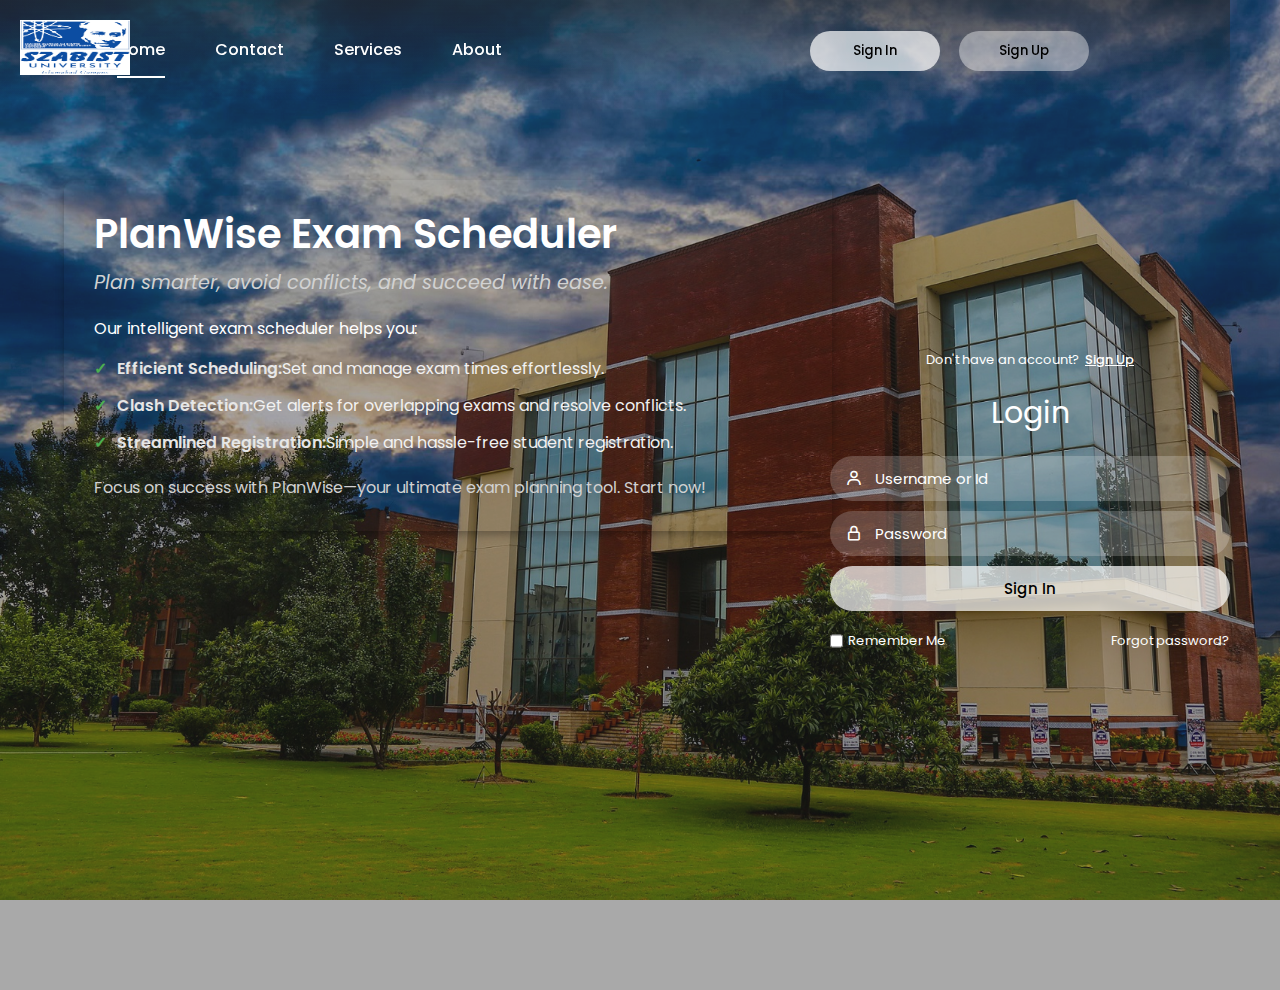
<file: index.html>
<!DOCTYPE html>
<html lang="en">
<head>
    <meta charset="UTF-8">
    <meta http-equiv="X-UA-Compatible" content="IE=edge">
    <meta name="viewport" content="width=device-width, initial-scale=1.0">
    <link href='https://unpkg.com/boxicons@2.1.4/css/boxicons.min.css' rel='stylesheet'>
    <link rel="stylesheet" href="style.css">
    <title>PlanWise | Login & Registration</title>
</head>
<body>
 <div class="wrapper">
    <nav class="nav">
        <div class="nav-logo">
            <img src="Logo1.png" alt="Logo" class="logo-img">
        </div>
        <div class="nav-menu" id="navMenu">
            <ul>
                <li><a href="#" class="link active">Home</a></li>
                <li><a href="#" class="link">Contact</a></li>
                <li><a href="#" class="link">Services</a></li>
                <li><a href="#" class="link">About</a></li>
            </ul>
        </div>
        <div class="nav-button">
            <button class="btn white-btn" id="loginBtn">Sign In</button>
            <button class="btn" id="registerBtn">Sign Up</button>
        </div>
        <div class="nav-menu-btn">
            <i class="bx bx-menu" onclick="myMenuFunction()"></i>
        </div>
    </nav>
    <div class="homepage-intro">
        <h1>PlanWise Exam Scheduler</h1>
        <p class="tagline">Plan smarter, avoid conflicts, and succeed with ease.</p>
        <div class="features">
            <p>Our intelligent exam scheduler helps you:</p>
            <ul>
                <li><strong>Efficient Scheduling:</strong> Set and manage exam times effortlessly.</li>
                <li><strong>Clash Detection:</strong> Get alerts for overlapping exams and resolve conflicts.</li>
                <li><strong>Streamlined Registration:</strong> Simple and hassle-free student registration.</li>
            </ul>
        </div>
        <p class="closing-note">Focus on success with PlanWise—your ultimate exam planning tool. Start now!</p>
    </div>
    
    
    <!----------------------------- Form box ----------------------------------->    
    <div class="form-box">
        
        <!------------------- login form -------------------------->

        <div class="login-container" id="login">
            <div class="top">
                <span>Don't have an account? <a href="#" id="signUpLink">Sign Up</a></span>
                <header>Login</header>
            </div>
            <div class="input-box">
                <input type="text" id="login-identifier" class="input-field" placeholder="Username or Id">
                <i class="bx bx-user"></i>
            </div>
            <div class="input-box">
                <input type="password" id="login-password" class="input-field" placeholder="Password">
                <i class="bx bx-lock-alt"></i>
            </div>
            <div class="input-box">
                <input type="button" class="submit" value="Sign In">
            </div>
            <div class="two-col">
                <div class="one">
                    <input type="checkbox" id="login-check">
                    <label for="login-check"> Remember Me</label>
                </div>
                <div class="two">
                    <label><a href="#">Forgot password?</a></label>
                </div>
            </div>
        </div>

        <!------------------- registration form -------------------------->

        <div class="register-container" id="register">
            <div class="top">
                <span>Have an account? <a href="#" id="loginLink">Login</a></span>
                <header>Sign Up</header>
            </div>
            <div class="two-forms">
                <div class="input-box">
                    <input type="text" id="register-firstname" class="input-field" placeholder="Firstname">
                    <i class="bx bx-user"></i>
                </div>
                <div class="input-box">
                    <input type="text" id="register-lastname" class="input-field" placeholder="Lastname">
                    <i class="bx bx-user"></i>
                </div>
            </div>
            <div class="input-box">
                <input type="text" id="register-email" class="input-field" placeholder="Email">
                <i class="bx bx-envelope"></i>
            </div>
            <div class="input-box">
                <input type="password" id="register-password" class="input-field" placeholder="Password">
                <i class="bx bx-lock-alt"></i>
            </div>
            <div class="input-box">
                <input type="button" class="submit" value="Register">
            </div>
            <div class="two-col">
                <div class="one">
                    <input type="checkbox" id="register-check">
                    <label for="register-check"> Remember Me</label>
                </div>
                <div class="two">
                    <label><a href="#">Terms & conditions</a></label>
                </div>
            </div>
        </div>
    </div>
</div>   

<script>
    // Form switching functions for login and registration
    function login() {
        var loginContainer = document.getElementById("login");
        var registerContainer = document.getElementById("register");

        loginContainer.style.left = "4px";
        registerContainer.style.right = "-520px";
        loginContainer.style.opacity = 1;
        registerContainer.style.opacity = 0;
    }

    function register() {
        var loginContainer = document.getElementById("login");
        var registerContainer = document.getElementById("register");

        loginContainer.style.left = "-510px";
        registerContainer.style.right = "5px";
        loginContainer.style.opacity = 0;
        registerContainer.style.opacity = 1;
    }

    // Register new user
    function registerUser() {
        var firstName = document.getElementById('register-firstname').value;
        var lastName = document.getElementById('register-lastname').value;
        var email = document.getElementById('register-email').value;
        var password = document.getElementById('register-password').value;

        if (firstName && lastName && email && password) {
            var users = JSON.parse(localStorage.getItem('users')) || [];

            // Check if the user already exists
            var userExists = users.some(function(user) {
                return user.email === email;
            });

            if (!userExists) {
                // Save new user
                users.push({ firstName: firstName, lastName: lastName, email: email, password: password });
                localStorage.setItem('users', JSON.stringify(users));
                alert("User registered successfully!");

                // Redirect to the login form after registration
                login();
            } else {
                alert("User with this email already exists!");
            }
        } else {
            alert("Please fill all fields.");
        }
    }

    // Login user
    function loginUser() {
        var usernameOrId = document.getElementById('login-identifier').value;
        var password = document.getElementById('login-password').value;

        if (usernameOrId && password) {
            var users = JSON.parse(localStorage.getItem('users')) || [];

            // Check if the user exists
            var user = users.find(function(user) {
                return (user.email === usernameOrId || user.firstName === usernameOrId) && user.password === password;
            });

            if (user) {
                alert("Login successful!");

                // Save logged-in user data in localStorage
                localStorage.setItem('loggedInUser', JSON.stringify(user));

                // Redirect based on identifier (numeric for student, string for admin)
                if (/^\d+$/.test(usernameOrId)) {
                    window.location.href = 'student-dashboard.html';  // Redirect to student dashboard
                } else {
                    window.location.href = 'admin-dashboard.html';  // Redirect to admin dashboard
                }
            } else {
                alert("Invalid credentials! Please try again.");
            }
        } else {
            alert("Please fill in both username and password fields.");
        }
    }

    // Menu toggle for responsive navigation
    function myMenuFunction() {
        var navMenu = document.getElementById("navMenu");
        if (navMenu.className === "nav-menu") {
            navMenu.className += " responsive";
        } else {
            navMenu.className = "nav-menu";
        }
    }

    // Add event listeners to buttons
    document.getElementById("registerBtn").addEventListener("click", register);
    document.getElementById("loginBtn").addEventListener("click", login);
    document.querySelector('.login-container .submit').addEventListener('click', loginUser);
    document.querySelector('.register-container .submit').addEventListener('click', registerUser);
    document.getElementById("signUpLink").addEventListener("click", register);
    document.getElementById("loginLink").addEventListener("click", login);
</script>
</body>
</html>
</file>
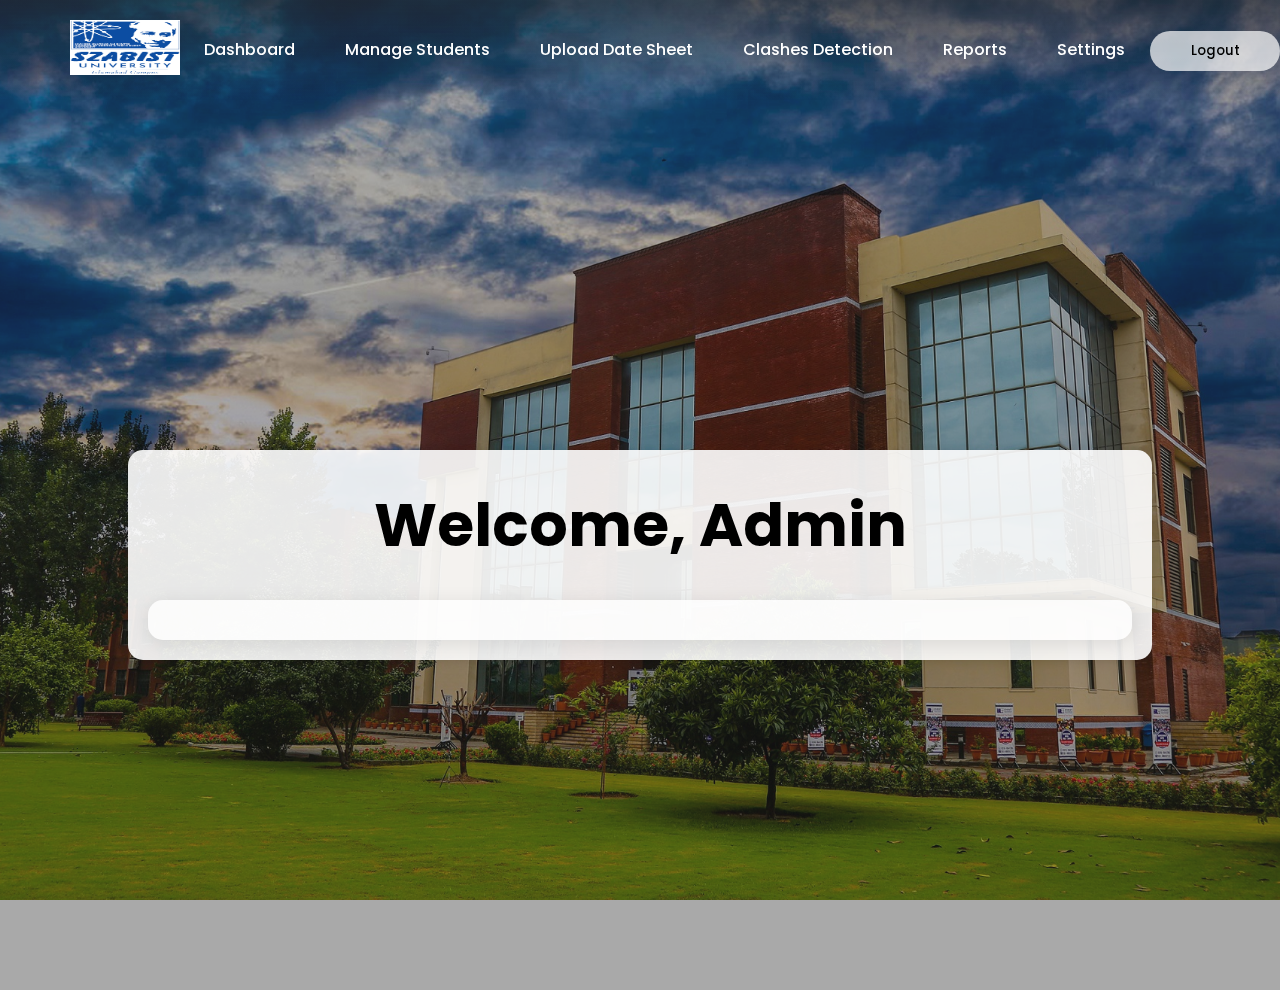
<file: admin-dashboard.html>
<!DOCTYPE html>
<html lang="en">
<head>
    <meta charset="UTF-8">
    <meta http-equiv="X-UA-Compatible" content="IE=edge">
    <meta name="viewport" content="width=device-width, initial-scale=1.0">
    <link href='https://unpkg.com/boxicons@2.1.4/css/boxicons.min.css' rel='stylesheet'>
    <link rel="stylesheet" href="admin.css">
    <title>PlanWise | Admin Dashboard</title>
</head>
<body>
    <div class="wrapper">
        <nav class="nav">
            <div class="nav-logo">
                <img src="Logo1.png" alt="Logo" class="logo-img">
            </div>
            <div class="nav-menu" id="navMenu">
                <ul>
                    <li><a href="#" class="link" onclick="showSection('dashboardSection')">Dashboard</a></li>
                    <li><a href="#" class="link" onclick="showSection('manageStudentsSection')">Manage Students</a></li>
                    <li><a href="#" class="link" onclick="showSection('uploadDateSheetSection')">Upload Date Sheet</a></li>
                    <li><a href="#" class="link" onclick="showSection('clashesDetectionSection')">Clashes Detection</a></li>
                    <li><a href="#" class="link" onclick="showSection('reportSection')">Reports</a></li>
                    <li><a href="#" class="link" onclick="showSection('settingsSection')">Settings</a></li>
                </ul>
            </div>
            <div class="nav-button">
                <button class="btn white-btn" id="logoutBtn">Logout</button>
            </div>
            <div class="nav-menu-btn">
                <i class="bx bx-menu" onclick="myMenuFunction()"></i>
            </div>
        </nav>

        <!------------------ Admin Dashboard Content ------------------>
        <div class="dashboard-container">
            <header>
                <h1>Welcome, Admin</h1>
            </header>

            <div class="admin-panel">
                <!-- Dashboard Section -->
                <div id="dashboardSection">
                    <h2>Dashboard Overview</h2>
                    <div class="key-metrics">
                        <div class="metric">
                            <h3>Total Students</h3>
                            <p id="totalStudentsCount">150</p>
                        </div>
                        <div class="metric">
                            <h3>Total Courses</h3>
                            <p id="totalCoursesCount">10</p>
                        </div>
                        <div class="metric">
                            <h3>Upcoming Exams</h3>
                            <p id="upcomingExamsCount">5</p>
                        </div>
                    </div>
                    <p>Welcome to the admin dashboard. Choose an option from the menu to proceed.</p>
                </div>

                <!-- Manage Students Section -->
                <div id="manageStudentsSection" style="display: none;">
                    <h2>Manage Students</h2>
                    <form id="studentForm">
                        <input type="text" class="input-field" id="studentName" placeholder="Enter Student Name" required>
                        <input type="submit" class="submit" value="Add Student">
                    </form>
                    <div class="enrolled-students">
                        <h3>Enrolled Students List:</h3>
                        <ul id="studentList">
                            <!-- Students will be listed here -->
                        </ul>
                    </div>
                </div>

                <!-- Upload Date Sheet Section -->
                <div id="uploadDateSheetSection" style="display: none;">
                    <h2>Upload Exam Date Sheet</h2>
                    <form id="uploadForm">
                        <div class="input-box">
                            <input type="file" class="input-field" id="dateSheetFile" accept=".csv" required>
                        </div>
                        <input type="submit" class="submit" value="Upload">
                    </form>
                    <div class="uploaded-datesheet">
                        <h3>Uploaded Date Sheet:</h3>
                        <ul id="examList">
                            <!-- Uploaded exam dates will appear here -->
                        </ul>
                    </div>
                </div>

                <!-- Clashes Detection Section -->
                <div id="clashesDetectionSection" style="display: none;">
                    <h2>Clashes Detection</h2>
                    <button class="submit" id="detectClashesBtn">Detect Clashes</button>
                    <div class="exam-clashes">
                        <h3>Detected Exam Clashes:</h3>
                        <ul id="clashList">
                            <!-- Detected clashes will appear here -->
                        </ul>
                    </div>
                </div>

                <!-- Reports Section -->
                <div id="reportSection" style="display: none;">
                    <h2>Reports</h2>
                    <p>Generate and view reports based on student performance and exam statistics.</p>
                    <button class="submit" id="generateReportBtn">Generate Report</button>
                    <div class="reports-list">
                        <h3>Generated Reports:</h3>
                        <ul id="reportsList">
                            <!-- Reports will appear here -->
                        </ul>
                    </div>
                </div>

                <!-- Settings Section -->
                <div id="settingsSection" style="display: none;">
                    <h2>Settings</h2>
                    <form id="settingsForm">
                        <div class="input-box">
                            <label for="adminEmail">Admin Email:</label>
                            <input type="email" class="input-field" id="adminEmail" placeholder="Update Admin Email" required>
                        </div>
                        <input type="submit" class="submit" value="Update Settings">
                    </form>
                </div>
            </div>
        </div>
    </div>

    <script>
        // Handle menu toggle
        function myMenuFunction() {
            var i = document.getElementById("navMenu");
            if (i.className === "nav-menu") {
                i.className += " responsive";
            } else {
                i.className = "nav-menu";
            }
        }

        // Function to show the appropriate section
        function showSection(sectionId) {
            // Hide all sections
            document.getElementById('dashboardSection').style.display = 'none';
            document.getElementById('manageStudentsSection').style.display = 'none';
            document.getElementById('uploadDateSheetSection').style.display = 'none';
            document.getElementById('clashesDetectionSection').style.display = 'none';
            document.getElementById('reportSection').style.display = 'none';
            document.getElementById('settingsSection').style.display = 'none';

            // Show the clicked section
            document.getElementById(sectionId).style.display = 'block';
        }

        // Admin functions
        document.getElementById('studentForm').addEventListener('submit', function(event) {
            event.preventDefault();
            var studentName = document.getElementById('studentName').value;
            if (studentName) {
                var studentList = document.getElementById('studentList');
                var li = document.createElement('li');
                li.textContent = studentName;
                studentList.appendChild(li);
                alert('Student added successfully!');
                document.getElementById('studentName').value = '';  // Clear the input field
            } else {
                alert('Please enter a student name.');
            }
        });

        // Handle exam date sheet upload
        document.getElementById('uploadForm').addEventListener('submit', function(event) {
            event.preventDefault();
            var dateSheetFile = document.getElementById('dateSheetFile').files[0];
            if (dateSheetFile) {
                var examList = document.getElementById('examList');
                examList.innerHTML = `<li>Uploaded file: ${dateSheetFile.name}</li>`;
                alert('Date sheet uploaded successfully!');
            } else {
                alert('Please select a file to upload.');
            }
        });

        // Detect clashes (placeholder functionality)
        document.getElementById('detectClashesBtn').addEventListener('click', function() {
            var clashList = document.getElementById('clashList');
            clashList.innerHTML = '<li>No clashes detected.</li>';  // Placeholder - actual logic can be added
            alert('Clashes detection completed!');
        });

        // Generate report (placeholder functionality)
        document.getElementById('generateReportBtn').addEventListener('click', function() {
            var reportsList = document.getElementById('reportsList');
            var reportId = reportsList.children.length + 1;
            reportsList.innerHTML += `<li>Report ${reportId} generated.</li>`;
            alert('Report generated successfully!');
        });

        // Handle settings update
        document.getElementById('settingsForm').addEventListener('submit', function(event) {
            event.preventDefault();
            var adminEmail = document.getElementById('adminEmail').value;
            alert(`Settings updated! New Admin Email: ${adminEmail}`);
        });

        // Handle logout
        document.getElementById('logoutBtn').addEventListener('click', function() {
            localStorage.removeItem('loggedInUser');
            window.location.href = 'index.html';
        });

        // Load logged-in admin's name on dashboard load
        document.addEventListener("DOMContentLoaded", function() {
            var loggedInUser = localStorage.getItem('loggedInUser');
            if (loggedInUser) {
                document.getElementById('welcomeMessage').textContent = `Welcome, ${loggedInUser}`;
            }
        });
    </script>
</body>
</html>
</file>
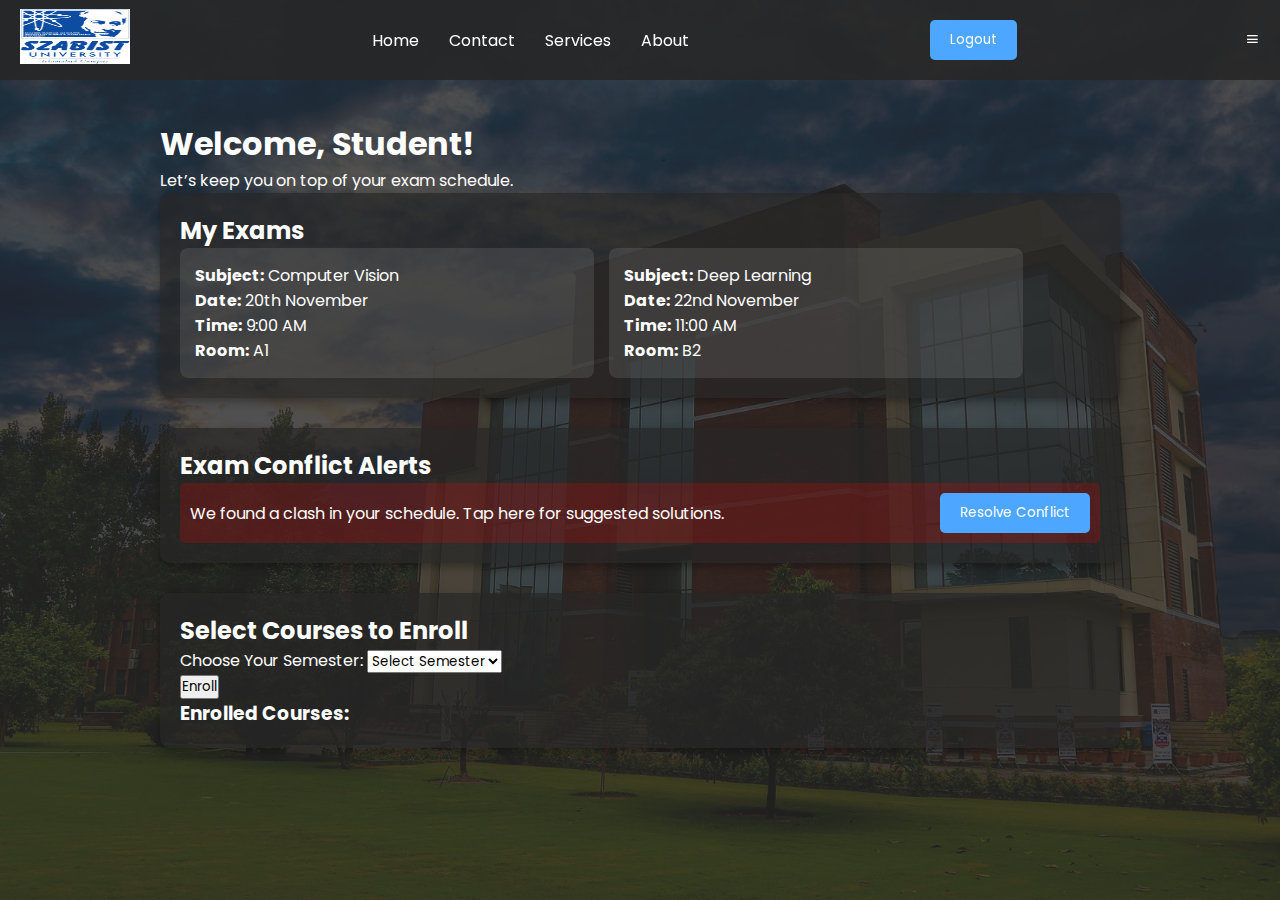
<file: student-dashboard.html>
<!DOCTYPE html>
<html lang="en">
<head>
    <meta charset="UTF-8">
    <meta http-equiv="X-UA-Compatible" content="IE=edge">
    <meta name="viewport" content="width=device-width, initial-scale=1.0">
    <link href='https://unpkg.com/boxicons@2.1.4/css/boxicons.min.css' rel='stylesheet'>
    <link rel="stylesheet" href="student.css">
    <title>PlanWise | Student Dashboard</title>
</head>
<body>
    <div class="wrapper">
        <!-- Navigation Bar -->
        <nav class="nav">
            <div class="nav-logo">
                <img src="Logo1.png" alt="PlanWise Logo" class="logo-img">
            </div>
            <div class="nav-menu" id="navMenu">
                <ul>
                    <li><a href="#" class="link active">Home</a></li>
                    <li><a href="#" class="link">Contact</a></li>
                    <li><a href="#" class="link">Services</a></li>
                    <li><a href="#" class="link">About</a></li>
                </ul>
            </div>
            <div class="nav-button">
                <button class="btn white-btn" id="logoutBtn">Logout</button>
            </div>
            <div class="nav-menu-btn">
                <i class="bx bx-menu" onclick="myMenuFunction()"></i>
            </div>
        </nav>

        <!-- Dashboard Content -->
        <div class="dashboard-container">
            <header>
                <h1>Welcome, Student!</h1>
                <p>Let’s keep you on top of your exam schedule.</p>
            </header>

            <!-- My Exams Section -->
            <section class="my-exams">
                <h2>My Exams</h2>
                <div class="exam-cards">
                    <div class="exam-card">
                        <p><strong>Subject:</strong> Computer Vision</p>
                        <p><strong>Date:</strong> 20th November</p>
                        <p><strong>Time:</strong> 9:00 AM</p>
                        <p><strong>Room:</strong> A1</p>
                    </div>
                    <div class="exam-card">
                        <p><strong>Subject:</strong> Deep Learning</p>
                        <p><strong>Date:</strong> 22nd November</p>
                        <p><strong>Time:</strong> 11:00 AM</p>
                        <p><strong>Room:</strong> B2</p>
                    </div>
                </div>
            </section>

            <!-- Exam Conflict Alerts Section -->
            <section class="conflict-alerts">
                <h2>Exam Conflict Alerts</h2>
                <div class="alert-box">
                    <p>We found a clash in your schedule. Tap here for suggested solutions.</p>
                    <button class="btn resolve-btn">Resolve Conflict</button>
                </div>
            </section>
            <div class="course-selection">
                <h2>Select Courses to Enroll</h2>
                
                <!-- Semester Selection Dropdown -->
                <label for="semesterSelect">Choose Your Semester:</label>
                <select id="semesterSelect" onchange="displayCourses()">
                    <option value="">Select Semester</option>
                    <option value="1">Semester 1</option>
                    <option value="2">Semester 2</option>
                    <option value="3">Semester 3</option>
                    <option value="4">Semester 4</option>
                    <option value="5">Semester 5</option>
                    <option value="6">Semester 6</option>
                    <option value="7">Semester 7</option>
                    <option value="8">Semester 8</option>
                </select>
                
                <!-- Course List - This will dynamically display courses -->
                <form id="enrollForm">
                    <div class="course-list" id="courseList">
                        <!-- Courses will appear here based on selected semester -->
                    </div>
                    <div class="input-box">
                        <input type="submit" class="submit" value="Enroll">
                    </div>
                </form>
            
                <div class="enrolled-courses">
                    <h3>Enrolled Courses:</h3>
                    <ul id="enrolledList">
                        <!-- Enrolled courses will appear here -->
                    </ul>
                </div>
            </div>
            
            <script>
                // Course data based on semesters
                const coursesBySemester = {
                    1: [
                        { code: "CSC 1101", title: "Calculus and Analytical Geometry" },
                        { code: "CSC 1102", title: "English Composition and Comprehension" },
                        { code: "CSC 1103", title: "Fundamentals of Programming" },
                        { code: "CSCL 1103", title: "Lab: Fundamentals of Programming" },
                        { code: "CSC 1108", title: "Introduction to Computer Science" },
                        { code: "CSCL1108", title: "Lab: Introduction to Computer Science" },
                        { code: "CSC 1107", title: "Applied Physics" },
                        { code: "CSCL 1107", title: "Lab: Applied Physics" }
                    ],
                    2: [
                        { code: "CSC 1208", title: "Object Oriented Programming Techniques" },
                        { code: "CSCL 1208", title: "Lab: Object Oriented Programming Techniques" },
                        { code: "CSC 1206", title: "Probability and Statistics" },
                        { code: "CSC 1207", title: "Digital Logic Design" },
                        { code: "CSCL 1207", title: "Lab: Digital Logic Design" },
                        { code: "CSC 1209", title: "Islamic Studies/ Humanities" },
                        { code: "CSC 1211", title: "Ideology and Constitution of Pakistan" },
                        { code: "CSC 2101", title: "Communication and Presentation Skills" }
                    ],
                    3: [
                        { code: "CSC 2102", title: "Data Structures and Algorithms" },
                        { code: "CSCL 2102", title: "Lab: Data Structures and Algorithms" },
                        { code: "CSC 3105", title: "Computer Organization and Assembly Language" },
                        { code: "CSCL 3105", title: "Lab: Computer Organization and Assembly Language" },
                        { code: "CSC 1201", title: "Discrete Mathematical Structures" },
                        { code: "CSC 3206", title: "Artificial Intelligence" },
                        { code: "CSCL 3206", title: "Lab: Artificial Intelligence" },
                        { code: "CSC 1202", title: "Multivariate Calculus" }
                    ],
                    4: [
                        { code: "CSC 3209", title: "Computer Networks" },
                        { code: "CSCL 3209", title: "Lab: Computer Networks" },
                        { code: "CSC 2203", title: "Database Systems" },
                        { code: "CSCL 2203", title: "Lab: Database Systems" },
                        { code: "CSC 3202", title: "Design and Analysis of Algorithms" },
                        { code: "AIC 2401", title: "Programming for Artificial Intelligence" },
                        { code: "AICL 2401", title: "Lab: Programming for Artificial Intelligence" },
                        { code: "CSC 2206", title: "Linear Algebra" },
                        { code: "AIC xxxx", title: "AI Elective - I" }
                    ],
                    5: [
                        { code: "CSC 3107", title: "Operating Systems" },
                        { code: "CSCL 3107", title: "Lab: Operating Systems" },
                        { code: "AIC 3501", title: "Artificial Neural Networks" },
                        { code: "AICL 3501", title: "Lab: Artificial Neural Networks" },
                        { code: "AIC 3503", title: "Machine Learning" },
                        { code: "AICL 3503", title: "Lab: Machine Learning" },
                        { code: "AIC 3502", title: "Knowledge Representation and Reasoning" },
                        { code: "AIC xxxx", title: "AI Elective - II" },
                        { code: "CSC 3111", title: "Entrepreneurship" }
                    ],
                    6: [
                        { code: "CSC 1205", title: "Technical and Business Writing" },
                        { code: "AIC 3605", title: "Computer Vision" },
                        { code: "AICL 3605", title: "Lab: Computer Vision" },
                        { code: "AIC xxxx", title: "University Elective - I" },
                        { code: "CSC 3109", title: "Software Engineering" },
                        { code: "AIC xxxx", title: "AI Elective - III" },
                        { code: "CSC 3110", title: "Civics & Community Engagement" }
                    ],
                    7: [
                        { code: "CSC 4107", title: "Information Security" },
                        { code: "CSCL 4107", title: "Lab: Information Security" },
                        { code: "CSC 4109", title: "Professional Practices" },
                        { code: "AIC 4xxx", title: "AI Elective - IV" },
                        { code: "AIC 4xxx", title: "AI Elective - V" },
                        { code: "AIC 4707", title: "Final Year Project - I" },
                        { code: "AIC xxxx", title: "AI Elective - VI" }
                    ],
                    8: [
                        { code: "AIC 4807", title: "Final Year Project-II" },
                        { code: "AIC 4xxx", title: "AI Elective – VII" },
                        { code: "CSC 4106", title: "Parallel and Distributed Computing" },
                        { code: "CSC xxxx", title: "University Elective - II" }
                    ]
                };
            
                // Function to display courses based on the selected semester
                function displayCourses() {
                    const semester = document.getElementById("semesterSelect").value;
                    const courseList = document.getElementById("courseList");
                    courseList.innerHTML = "";  // Clear previous courses
            
                    if (semester && coursesBySemester[semester]) {
                        coursesBySemester[semester].forEach(course => {
                            const label = document.createElement("label");
                            label.innerHTML = `<input type="checkbox" name="courses" value="${course.code}"> ${course.code} - ${course.title}`;
                            courseList.appendChild(label);
                            courseList.appendChild(document.createElement("br"));
                        });
                    }
                }
            
                // Form submission event to display enrolled courses
                document.getElementById("enrollForm").addEventListener("submit", function(event) {
                    event.preventDefault();
                    const enrolledList = document.getElementById("enrolledList");
                    enrolledList.innerHTML = "";  // Clear previous enrolled courses
            
                    // Get selected courses
                    const selectedCourses = Array.from(document.querySelectorAll('input[name="courses"]:checked'));
                    selectedCourses.forEach(course => {
                        const li = document.createElement("li");
                        li.textContent = course.value;
                        enrolledList.appendChild(li);
                    });
                });
            </script>
            
             
    <script src="student.js"></script>
</body>
</html>
</file>
<file: style.css>
/* POPPINS FONT */
@import url('https://fonts.googleapis.com/css2?family=Poppins:wght@400;500;600;700&display=swap');

*{  
    margin: 0;
    padding: 0;
    box-sizing: border-box;
    font-family: 'Poppins', sans-serif;
}
body{
    background: url("image2.jpg");
    background-size: cover;
    background-repeat: no-repeat;
    background-attachment: fixed;
    overflow: hidden;
}
.wrapper{
    display: flex;
    justify-content: flex-end; /* Aligns form to the right */
    align-items: center;
    min-height: 110vh;
    background: rgba(39, 39, 39, 0.4);
    padding-right: 50px; /* Add space between form and page edge */
}
.nav{
    position: fixed;
    top: 0;
    display: flex;
    justify-content: space-around;
    width: 100%;
    height: 100px;
    line-height: 100px;
    background: linear-gradient(rgba(39,39,39, 0.6), transparent);
    z-index: 100;
}
.nav-logo {
    position: absolute; /* Keeps the logo in a fixed position */
    top: 20px; /* Positions it closer to the top */
    left: 70px; /* Positions it closer to the left */
}

.nav-logo img.logo-img {
    height: 55px; /* Set the desired height */
    width: 110px; /* Set the desired width */
    /* Removed position, top, and left */
    max-width: 100%; /* Ensures it fits within its container */
}

.nav-menu ul{
    display: flex;
}
.nav-menu ul li{
    list-style-type: none;
}
.nav-menu ul li .link{
    text-decoration: none;
    font-weight: 500;
    color: #fff;
    padding-bottom: 15px;
    margin: 0 25px;
}
.link:hover, .active{
    border-bottom: 2px solid #fff;
}
.nav-button .btn{
    width: 130px;
    height: 40px;
    font-weight: 500;
    background: rgba(255, 255, 255, 0.4);
    border: none;
    border-radius: 30px;
    cursor: pointer;
    transition: .3s ease;
}
.btn:hover{
    background: rgba(255, 255, 255, 0.3);
}
#registerBtn{
    margin-left: 15px;
}
.btn.white-btn{
    background: rgba(255, 255, 255, 0.7);
}
.btn.btn.white-btn:hover{
    background: rgba(255, 255, 255, 0.5);
}
.nav-menu-btn{
    display: none;
}
.form-box{
    position: relative;
    display: flex;
    align-items: center;
    justify-content: center;
    width: 400px; /* Reduced width */
    height: 350px; /* Reduced height */
    overflow: hidden;
    z-index: 2;
    padding-right: 50px; /* Adjust padding */
}
.login-container{
    position: absolute;
    left: 0;
    width: 100%;
    display: flex;
    flex-direction: column;
    transition: .5s ease-in-out;
}
.register-container{
    position: absolute;
    right: -420px; /* Adjusted position */
    width: 100%;
    display: flex;
    flex-direction: column;
    transition: .5s ease-in-out;
}
.top span{
    color: #fff;
    font-size: small;
    padding: 10px 0;
    display: flex;
    justify-content: center;
}
.top span a{
    font-weight: 500;
    color: #fff;
    margin-left: 5px;
}
header{
    color: #fff;
    font-size: 30px;
    text-align: center;
    padding: 10px 0 20px 0;
}
.two-forms{
    display: flex;
    gap: 10px;
}
.input-box {
    position: relative;
    margin-bottom: 10px; /* Adds space between fields */
}

.input-box i {
    position: absolute;
    top: 50%; /* Centers icon vertically */
    transform: translateY(-50%);
    left: 15px; /* Aligns icon 15px from the left */
    color: #fff;
    font-size: 18px; /* Icon size adjustment */
}
/* Homepage Intro Text */
.homepage-intro {
    position: absolute;
    top: 20%;
    left: 5%;
    width: 60%; /* Increased width for a wider horizontal view */
    color: white;
    padding: 30px;
    border-radius: 10px;
    font-family: 'Poppins', sans-serif;
    box-shadow: 0 4px 8px rgba(0, 0, 0, 0.3);
}

.homepage-intro h1 {
    font-size: 2.5em;
    font-weight: 600;
    margin-bottom: 10px;
    line-height: 1.2;
}

.homepage-intro .tagline {
    font-size: 1.2em;
    font-style: italic;
    margin-bottom: 20px;
    color: #d1d1d1;
}

.homepage-intro .features p {
    font-size: 1em;
    line-height: 1.5;
    margin-bottom: 10px;
}

.homepage-intro ul {
    list-style-type: none;
    padding-left: 0;
    margin: 15px 0;
}

.homepage-intro ul li {
    font-size: 1em;
    margin-bottom: 12px;
    display: flex;
    align-items: center;
    color: #f1f1f1;
}

.homepage-intro ul li strong {
    font-weight: 600;
    color: #e6e6e6;
}

.homepage-intro ul li::before {
    content: '✓';
    color: #4caf50; /* Green check icon */
    margin-right: 10px;
    font-weight: bold;
}

.homepage-intro .closing-note {
    font-size: 1em;
    margin-top: 20px;
    color: #d1d1d1;
    line-height: 1.6;
}


.input-field {
    font-size: 15px;
    background: rgba(255, 255, 255, 0.2);
    color: #fff;
    height: 45px;
    width: 100%;
    padding-left: 45px; /* Space for icon */
    border: none;
    border-radius: 30px;
    outline: none;
    transition: .2s ease;
}
.input-field::placeholder {
    color: #ffffff; /* Sets placeholder text color to white */
    opacity: 1; /* Ensures full opacity */
}
.submit{
    font-size: 15px;
    font-weight: 500;
    color: black;
    height: 45px;
    width: 100%;
    border: none;
    border-radius: 30px;
    outline: none;
    background: rgba(255, 255, 255, 0.7);
    cursor: pointer;
    transition: .3s ease-in-out;
}
.submit:hover{
    background: rgba(255, 255, 255, 0.5);
    box-shadow: 1px 5px 7px 1px rgba(0, 0, 0, 0.2);
}
.two-col{
    display: flex;
    justify-content: space-between;
    color: #fff;
    font-size: small;
    margin-top: 10px;
}
.two-col .one{
    display: flex;
    gap: 5px;
}
.two label a{
    text-decoration: none;
    color: #fff;
}
.two label a:hover{
    text-decoration: underline;
}
@media only screen and (max-width: 786px){
    .nav-button{
        display: none;
    }
    .nav-menu.responsive{
        top: 100px;
    }
    .nav-menu{
        position: absolute;
        top: -800px;
        display: flex;
        justify-content: center;
        background: rgba(255, 255, 255, 0.2);
        width: 100%;
        height: 90vh;
        backdrop-filter: blur(20px);
        transition: .3s;
    }
    .nav-menu ul{
        flex-direction: column;
        text-align: center;
    }
    .nav-menu-btn{
        display: block;
    }
    .nav-menu-btn i{
        font-size: 25px;
        color: #fff;
        padding: 10px;
        background: rgba(255, 255, 255, 0.2);
        border-radius: 50%;
        cursor: pointer;
        transition: .3s;
    }
    .nav-menu-btn i:hover{
        background: rgba(255, 255, 255, 0.15);
    }
}
@media only screen and (max-width: 540px) {
    .wrapper{
        min-height: 100vh;
    }
    .form-box{
        width: 100%;
        height: 500px;
    }
    .register-container, .login-container{
        width: 100%;
        padding: 0 20px;
    }
    .register-container .two-forms{
        flex-direction: column;
        gap: 0;
    }
}
</file>
<file: admin.css>
/* IMPORTING FONT */
@import url('https://fonts.googleapis.com/css2?family=Poppins:wght@400;500;600;700&display=swap');

/* GLOBAL STYLES */
* {
    margin: 0;
    padding: 0;
    box-sizing: border-box;
    font-family: 'Poppins', sans-serif;
}

body {
    background: url("image2.jpg") no-repeat center center fixed;
    background-size: cover;
    overflow: hidden;
}

/* WRAPPER STYLES */
.wrapper {
    display: flex;
    flex-direction: column;
    justify-content: center;
    align-items: center;
    min-height: 110vh;
    background: rgba(39, 39, 39, 0.4);
}

/* NAVIGATION STYLES */
.nav {
    position: fixed;
    top: 0;
    display: flex;
    justify-content: center; /* Center the nav items */
    width: 100%;
    height: 100px;
    line-height: 100px;
    background: linear-gradient(rgba(39, 39, 39, 0.6), transparent);
    z-index: 100;
}

.nav-logo {
    position: absolute; /* Keeps the logo in a fixed position */
    top: 20px;
    left: 70px;
}

.nav-logo img.logo-img {
    height: 55px;
    width: 110px;
    max-width: 100%;
}

.nav-menu {
    display: flex;
    align-items: center; /* Centering the nav items vertically */
    margin-left: auto; /* Aligns the nav menu to the right */
}

.nav-menu ul {
    display: flex;
    justify-content: center; /* Center the nav items */
}

.nav-menu ul li {
    list-style-type: none;
}

.nav-menu ul li .link {
    text-decoration: none;
    font-weight: 500;
    color: #fff;
    padding-bottom: 15px;
    margin: 0 25px;
    cursor: pointer;
}

.link:hover,
.active {
    border-bottom: 2px solid #fff;
}

.nav-button .btn {
    width: 130px;
    height: 40px;
    font-weight: 500;
    background: rgba(255, 255, 255, 0.4);
    border: none;
    border-radius: 30px;
    cursor: pointer;
    transition: background 0.3s ease;
}

.btn:hover {
    background: rgba(255, 255, 255, 0.3);
}

.btn.white-btn {
    background: rgba(255, 255, 255, 0.7);
}

.btn.white-btn:hover {
    background: rgba(255, 255, 255, 0.5);
}

.nav-menu-btn {
    display: none;
}

/* HEADER STYLES */
header {
    color: #000; /* Change text color to black */
    font-size: 30px;
    text-align: center;
    padding: 10px 0 30px 0;
}

/* DASHBOARD CONTAINER STYLES */
.dashboard-container {
    margin-top: 120px; /* Adjust to avoid overlap with fixed nav */
    padding: 20px; /* Added padding for better spacing */
    width: 80%; /* Set a fixed width for the container */
    background: rgba(255, 255, 255, 0.9); /* Light background for data display */
    border-radius: 15px; /* Rounded corners */
    box-shadow: 0 2px 10px rgba(0, 0, 0, 0.1); /* Subtle shadow for depth */
}

/* ADMIN PANEL STYLES */
.admin-panel {
    display: flex;
    flex-direction: column;
    width: 100%; /* Adjusted to take full width of the dashboard container */
    margin: 0 auto;
    padding: 20px;
    background: rgba(255, 255, 255, 0.8);
    border-radius: 15px;
    box-shadow: 0 4px 20px rgba(0, 0, 0, 0.1);
}

.admin-panel > div {
    display: none; /* Hide all sections by default */
}

.admin-panel > div.active {
    display: block; /* Show the active section */
}

.admin-section {
    margin-bottom: 20px;
}

.admin-section h2 {
    margin-bottom: 20px;
    color: #333;
}

/* INPUT FIELD STYLES */
.input-field {
    padding: 10px;
    margin-bottom: 10px;
    width: calc(100% - 22px);
    border: 1px solid #660a0a;
    border-radius: 5px;
}

/* BUTTON STYLES */
.submit {
    padding: 10px;
    background-color: #007bff;
    color: #fff;
    border: none;
    border-radius: 5px;
    cursor: pointer;
    transition: background-color 0.3s;
}

.submit:hover {
    background-color: #0056b3;
}

/* LIST STYLES */
.enrolled-students ul,
.uploaded-datesheet ul,
.exam-clashes ul {
    list-style-type: none;
    padding: 0;
}

.enrolled-students li,
.uploaded-datesheet li,
.exam-clashes li {
    background: #f8f9fa;
    margin-bottom: 5px;
    padding: 10px;
    border-radius: 5px;
    border: 1px solid #ddd;
}

/* MEDIA QUERIES */
@media only screen and (max-width: 786px) {
    .nav-button {
        display: none;
    }

    .nav-menu.responsive {
        top: 100px;
    }

    .nav-menu {
        position: absolute;
        top: -800px;
        display: flex;
        justify-content: center;
        background: rgba(255, 255, 255, 0.2);
        width: 100%;
        height: 90vh;
        backdrop-filter: blur(20px);
        transition: .3s;
    }

    .nav-menu ul {
        flex-direction: column;
        text-align: center;
    }

    .nav-menu-btn {
        display: block;
    }

    .nav-menu-btn i {
        font-size: 25px;
        color: #fff;
        padding: 10px;
        background: rgba(255, 255, 255, 0.2);
        border-radius: 50%;
        cursor: pointer;
        transition: background 0.3s;
    }

    .nav-menu-btn i:hover {
        background: rgba(255, 255, 255, 0.15);
    }
}

@media only screen and (max-width: 540px) {
    .wrapper {
        min-height: 100vh;
    }

    .dashboard-container {
        width: 100%;
    }

    .admin-panel {
        width: 95%;
    }
}
</file>
<file: student.css>
/* Font and Reset */
@import url('https://fonts.googleapis.com/css2?family=Poppins:wght@400;500;600;700&display=swap');

* {
    margin: 0;
    padding: 0;
    box-sizing: border-box;
    font-family: 'Poppins', sans-serif;
}

body {
    background: url("image2.jpg") no-repeat center center fixed;
    background-size: cover;
    color: #ffffff;
}

/* Wrapper */
.wrapper {
    display: flex;
    justify-content: center;
    min-height: 100vh;
    background: rgba(39, 39, 39, 0.8);
}

/* Navigation Bar */
.nav {
    position: fixed;
    top: 0;
    display: flex;
    justify-content: space-between;
    align-items: center;
    width: 100%;
    height: 80px;
    background: rgba(39, 39, 39, 0.9);
    padding: 0 20px;
    z-index: 100;
}

.nav-logo img {
    height: 55px;
    width: 110px;
}

.nav-menu ul {
    display: flex;
    list-style: none;
}

.nav-menu ul li {
    margin: 0 15px;
}

.link {
    color: #ffffff;
    text-decoration: none;
}

.btn {
    background-color: #4da6ff;
    border: none;
    padding: 10px 20px;
    color: #ffffff;
    border-radius: 5px;
    cursor: pointer;
}

/* Dashboard Container */
.dashboard-container {
    margin-top: 100px;
    width: 80%;
    max-width: 1000px;
    padding: 20px;
    color: #ffffff;
}

/* Sections Styling */
.my-exams, .conflict-alerts, .course-selection {
    margin-bottom: 30px;
    background: rgba(39, 39, 39, 0.7);
    padding: 20px;
    border-radius: 10px;
    box-shadow: 0 4px 8px rgba(0, 0, 0, 0.3);
}

/* Cards */
.exam-cards {
    display: flex;
    flex-wrap: wrap;
    gap: 15px;
}

.exam-card {
    width: 45%;
    background: rgba(255, 255, 255, 0.1);
    padding: 15px;
    border-radius: 8px;
}

/* Conflict Alert */
.alert-box {
    display: flex;
    justify-content: space-between;
    align-items: center;
    background: rgba(255, 0, 0, 0.2);
    padding: 10px;
    border-radius: 5px;
}

/* Enrolled Courses */
.enrolled-courses ul {
    list-style-type: none;
}

/* Responsive */
@media (max-width: 768px) {
    .exam-card {
        width: 100%;
    }
}
</file>
